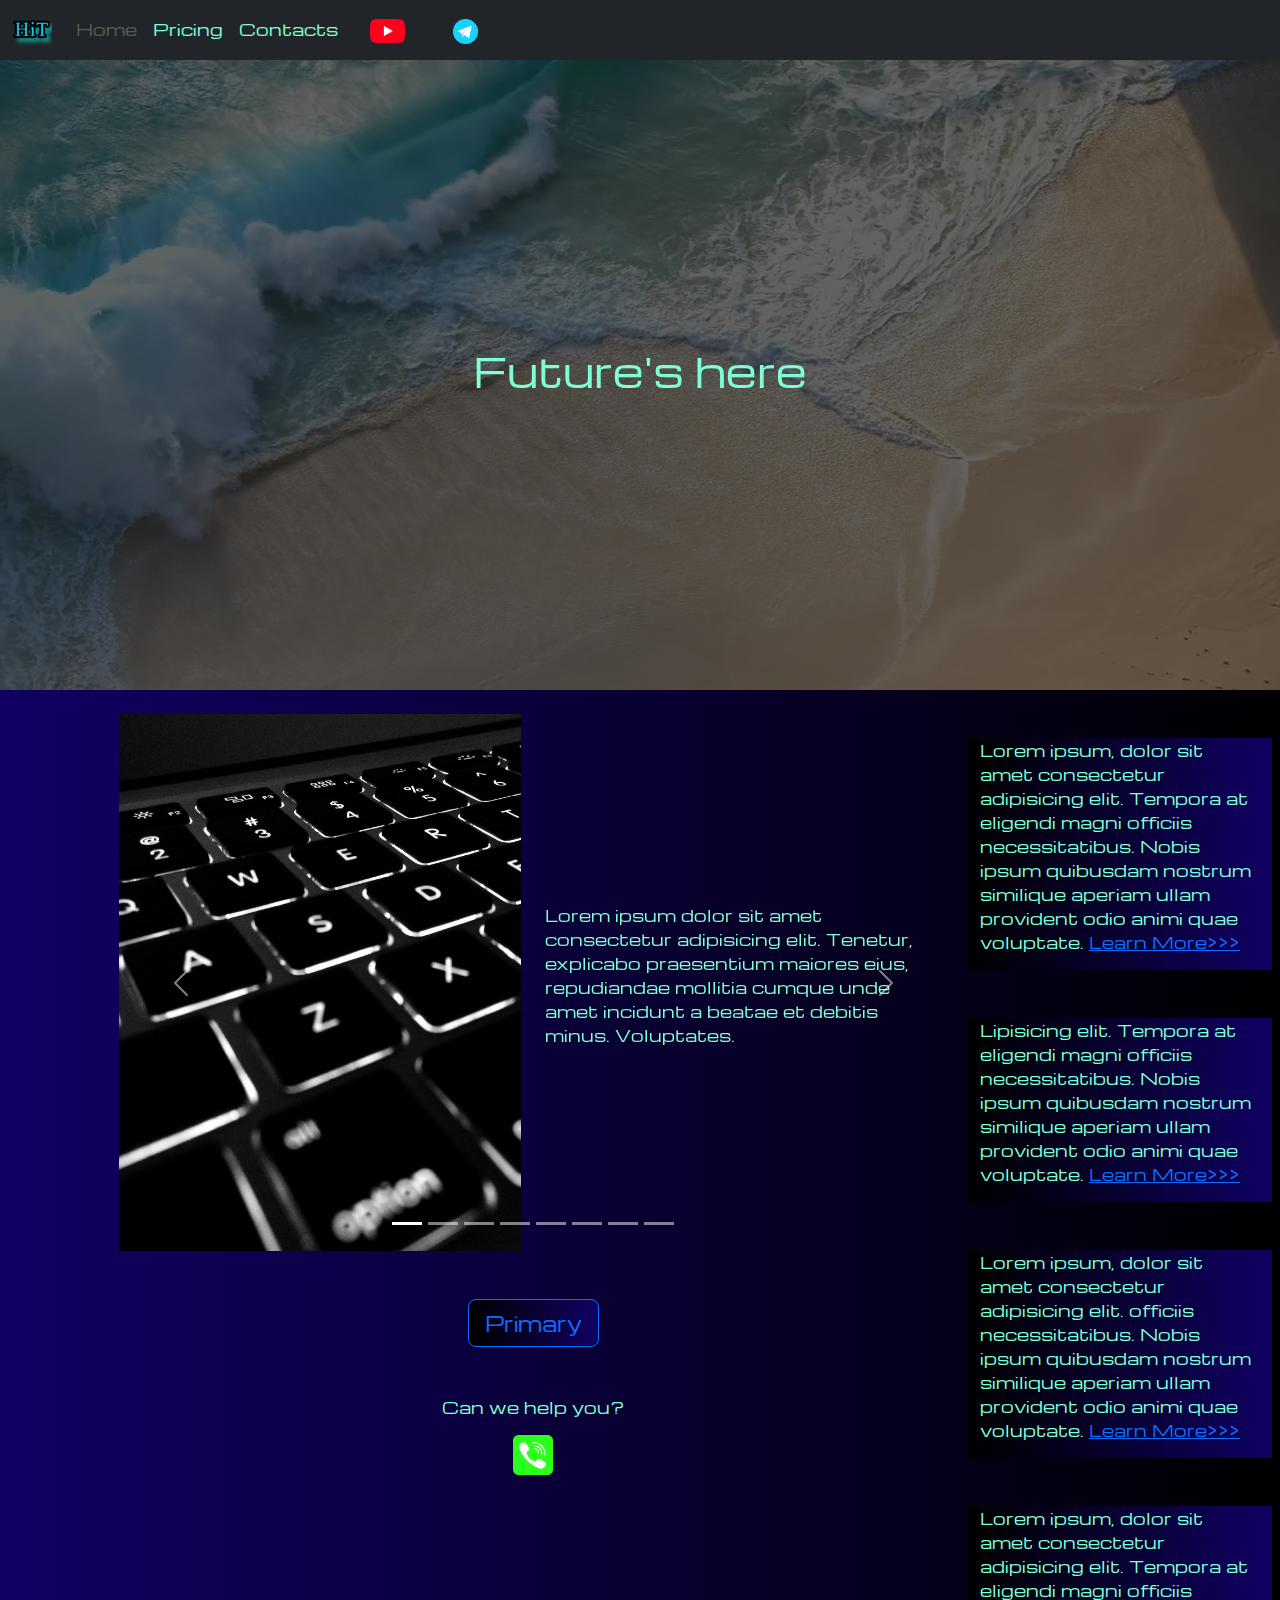
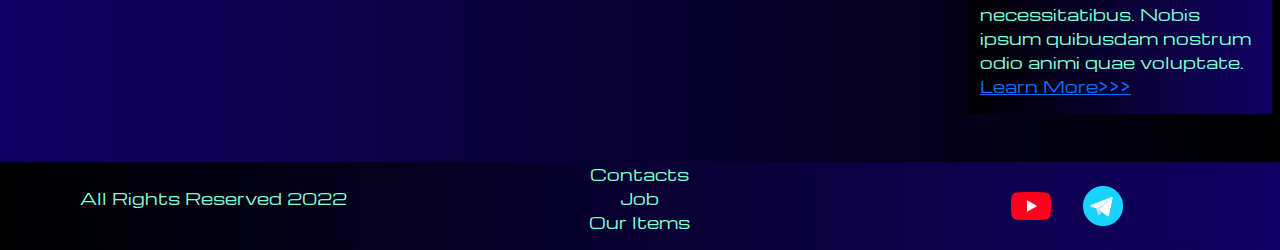
<file: index.html>
<!DOCTYPE html>
<html lang="en">

<head>
  <meta charset="UTF-8">
  <meta name="viewport" content="width=device-width, initial-scale=1.0">
  <link href="https://cdn.jsdelivr.net/npm/bootstrap@5.3.3/dist/css/bootstrap.min.css" rel="stylesheet"
    integrity="sha384-QWTKZyjpPEjISv5WaRU9OFeRpok6YctnYmDr5pNlyT2bRjXh0JMhjY6hW+ALEwIH" crossorigin="anonymous">
  <link rel="stylesheet" href="source/styles/mycss.css">
  <link rel="stylesheet" href="source/styles/bgvideo.css">
  <link rel="apple-touch-icon" sizes="180x180" href="source/files/favicon_io/apple-touch-icon.png">
  <link rel="icon" type="image/png" sizes="32x32" href="source/files/favicon_io/favicon-32x32.png">
  <link rel="icon" type="image/png" sizes="16x16" href="source/files/favicon_io/favicon-16x16.png">
  <link rel="manifest" href="source/files/favicon_io/site.webmanifest">  
  <title>Erik</title>
</head>

<body>
  <header>
    <nav class="navbar navbar-expand-lg bg-dark">
      <div class="container-fluid">
        <a class="navbar-brand" href="/"><img src="source/files/logo.png" alt="..."></a>
        <button class="navbar-toggler" type="button" data-bs-toggle="collapse" data-bs-target="#navbarNav"
          aria-controls="navbarNav" aria-expanded="false" aria-label="Toggle navigation">
          <span class="navbar-toggler-icon"></span>
        </button>
        <div class="collapse navbar-collapse" id="navbarNav">
          <ul class="navbar-nav">
            <li class="nav-item">
              <a class="nav-link active" aria-current="page" href="/">Home</a>
            </li>
            <li class="nav-item">
              <a class="nav-link" href="pricing.html">Pricing</a>
            </li>
            <li class="nav-item">
              <a class="nav-link" href="pricing.html">Contacts</a>
            </li>
            <li class="nav-item">
              <a class="nav-link" href="pricing.html">
                <img style="width: 35px; margin-inline: 1em;" src="source/files/yt.png" alt="...">
              </a>
            </li>
            <li class="nav-item">
              <a class="nav-link" href="pricing.html">
                <img style="width: 25px; margin-inline: 1em;" src="source/files/tg.png" alt="...">
              </a>
            </li>
          </ul>
        </div>
      </div>
    </nav>
  </header>

  <section>
    <div class="bgvideo">
      <video src="source/files/море, волны,футажи для видео,видеомонтаж. скачать в хорошем качестве..mp4" type="source/video/mp4" autoplay muted loop></video>
      <div class="effect"></div>
      <div class="video-text">
        <h1>Future's here</h1>
      </div>
    </div>

    <div class="container-fluid mt-4">
      <div class="row">
        <div class="col-lg-1">
        </div>


        <div class="col-lg-8 col-md-12">
          <div class="row">

            <div id="carouselExampleIndicators" class="carousel slide">
              <div class="carousel-indicators">
                <button type="button" data-bs-target="#carouselExampleIndicators" data-bs-slide-to="0" class="active"
                  aria-current="true" aria-label="Slide 1"></button>
                <button type="button" data-bs-target="#carouselExampleIndicators" data-bs-slide-to="1"
                  aria-label="Slide 2"></button>
                <button type="button" data-bs-target="#carouselExampleIndicators" data-bs-slide-to="2"
                  aria-label="Slide 3"></button>
                <button type="button" data-bs-target="#carouselExampleIndicators" data-bs-slide-to="3"
                  aria-label="Slide 4"></button>
                <button type="button" data-bs-target="#carouselExampleIndicators" data-bs-slide-to="4"
                  aria-label="Slide 5"></button>
                <button type="button" data-bs-target="#carouselExampleIndicators" data-bs-slide-to="5"
                  aria-label="Slide 6"></button>
                <button type="button" data-bs-target="#carouselExampleIndicators" data-bs-slide-to="6"
                  aria-label="Slide 7"></button>
                <button type="button" data-bs-target="#carouselExampleIndicators" data-bs-slide-to="7"
                  aria-label="Slide 8"></button>
              </div>
              <div class="carousel-inner">
                <div class="carousel-item active">
                  <div class="d-block w-100">
                    <div class="row">
                      <div class="colum-lg-6 col-md-6">
                        <img src="source/images/acc.png" class="w-100" alt="...">
                      </div>
                      <div class="col-lg-6 col-md-6 slide-text">
                        <p>Lorem ipsum dolor sit amet consectetur adipisicing elit. Tenetur, explicabo praesentium
                          maiores eius, repudiandae mollitia cumque unde amet incidunt a beatae et debitis minus.
                          Voluptates.</p>
                      </div>
                    </div>
                  </div>
                </div>
                <div class="carousel-item">
                  <div class="d-block w-100">
                    <div class="row">
                      <div class="colum-lg-6 col-md-6">
                        <img src="source/images/controller.png" class="w-100" alt="...">
                      </div>
                      <div class="col-lg-6 col-md-6 slide-text">
                        <p>Lorem ipsum dolor sit amet consectetur adipisicing elit. Tenetur, explicabo praesentium
                          maiores eius, repudiandae mollitia cumque unde amet incidunt a beatae et debitis minus.
                          Voluptates.</p>
                      </div>
                    </div>
                  </div>
                </div>
                <div class="carousel-item">
                  <div class="d-block w-100">
                    <div class="row">
                      <div class="colum-lg-6 col-md-6">
                        <img src="source/images/cpu.png" class="w-100" alt="...">
                      </div>
                      <div class="col-lg-6 col-md-6 slide-text">
                        <p>Lorem ipsum dolor sit amet consectetur adipisicing elit. Tenetur, explicabo praesentium
                          maiores eius, repudiandae mollitia cumque unde amet incidunt a beatae et debitis minus.
                          Voluptates.</p>
                      </div>
                    </div>
                  </div>
                </div>
                <div class="carousel-item">
                  <div class="d-block w-100">
                    <div class="row">
                      <div class="colum-lg-6 col-md-6">
                        <img src="source/images/vr.png" class="w-100" alt="...">
                      </div>
                      <div class="col-lg-6 col-md-6 slide-text">
                        <p>Lorem ipsum dolor sit amet consectetur adipisicing elit. Tenetur, explicabo praesentium
                          maiores eius, repudiandae mollitia cumque unde amet incidunt a beatae et debitis minus.
                          Voluptates.</p>
                      </div>
                    </div>
                  </div>
                </div>
                <div class="carousel-item">
                  <div class="d-block w-100">
                    <div class="row">
                      <div class="colum-lg-6 col-md-6">
                        <img src="source/images/laptop.png" class="w-100" alt="...">
                      </div>
                      <div class="col-lg-6 col-md-6 slide-text">
                        <p>Lorem ipsum dolor sit amet consectetur adipisicing elit. Tenetur, explicabo praesentium
                          maiores eius, repudiandae mollitia cumque unde amet incidunt a beatae et debitis minus.
                          Voluptates.</p>
                      </div>
                    </div>
                  </div>
                </div>
                <div class="carousel-item">
                  <div class="d-block w-100">
                    <div class="row">
                      <div class="colum-lg-6 col-md-6">
                        <img src="source/images/gaming pc.png" class="w-100" alt="...">
                      </div>
                      <div class="col-lg-6 col-md-6 slide-text">
                        <p>Lorem ipsum dolor sit amet consectetur adipisicing elit. Tenetur, explicabo praesentium
                          maiores eius, repudiandae mollitia cumque unde amet incidunt a beatae et debitis minus.
                          Voluptates.</p>
                      </div>
                    </div>
                  </div>
                </div>
                <div class="carousel-item">
                  <div class="d-block w-100">
                    <div class="row">
                      <div class="colum-lg-6 col-md-6">
                        <img src="source/images/other.png" class="w-100" alt="...">
                      </div>
                      <div class="col-lg-6 col-md-6 slide-text">
                        <p>Lorem ipsum dolor sit amet consectetur adipisicing elit. Tenetur, explicabo praesentium
                          maiores eius, repudiandae mollitia cumque unde amet incidunt a beatae et debitis minus.
                          Voluptates.</p>
                      </div>
                    </div>
                  </div>
                </div>
                <div class="carousel-item">
                  <div class="d-block w-100">
                    <div class="row">
                      <div class="colum-lg-6 col-md-6">
                        <img src="source/images/gpu.png" class="w-100" alt="...">
                      </div>
                      <div class="col-lg-6 col-md-6 slide-text">
                        <p>Lorem ipsum dolor sit amet consectetur adipisicing elit. Tenetur, explicabo praesentium
                          maiores eius, repudiandae mollitia cumque unde amet incidunt a beatae et debitis minus.
                          Voluptates.</p>
                      </div>
                    </div>
                  </div>
                </div>
                <button class="carousel-control-prev" type="button" data-bs-target="#carouselExampleIndicators"
                  data-bs-slide="prev">
                  <span class="carousel-control-prev-icon" aria-hidden="true"></span>
                  <span class="visually-hidden">Previous</span>
                </button>
                <button class="carousel-control-next" type="button" data-bs-target="#carouselExampleIndicators"
                  data-bs-slide="next">
                  <span class="carousel-control-next-icon" aria-hidden="true"></span>
                  <span class="visually-hidden">Next</span>
                </button>
              </div>
            </div>

            <div class="col-lg-12 col-md-12 text-center mt-4">
                <button type="button" class="btn btn-outline-primary btn-lg my-4">Primary</button>
              <div class="col-lg-12 col-md-12 text-center mt-4">
                <p>Can we help you?</p>
              </div>
                <div class="col-lg-12 col-md-12 text-center">
                  <img class="call-anim" style="width: 40px;" src="source/files/phone.png" alt="...">
                </div>
            </div>
          </div>
        </div>


        <div class="col-lg-3 col-md-12">
          <div class="row px-2">
            <div class="col-lg-12 sidebar my-4">
              <p>Lorem ipsum, dolor sit amet consectetur adipisicing elit. Tempora at eligendi magni officiis
                necessitatibus. Nobis ipsum quibusdam nostrum similique aperiam ullam provident odio animi quae
                voluptate. <a href="#">Learn More>>></a></p>
            </div>
            <div class="col-lg-12 sidebar my-4">
              <p>Lipisicing elit. Tempora at eligendi magni officiis necessitatibus. Nobis ipsum quibusdam nostrum
                similique aperiam ullam provident odio animi quae voluptate. <a href="#">Learn More>>></a></p>
            </div>
            <div class="col-lg-12 sidebar my-4">
              <p>Lorem ipsum, dolor sit amet consectetur adipisicing elit. officiis necessitatibus. Nobis ipsum
                quibusdam nostrum similique aperiam ullam provident odio animi quae voluptate. <a href="#">Learn
                  More>>></a></p>
            </div>
            <div class="col-lg-12 sidebar my-4">
              <p>Lorem ipsum, dolor sit amet consectetur adipisicing elit. Tempora at eligendi magni officiis
                necessitatibus. Nobis ipsum quibusdam nostrum odio animi quae voluptate. <a href="#">Learn More>>></a>
              </p>
            </div>
          </div>
        </div>


      </div>
    </div>  
  </section>

  <footer class="mt-4">
    <div class="container-fluid">
      <div class="row">
        <div class="col-lg-4 col-md-12 footer-text text-center">
          <p>All Rights Reserved 2022</p>
        </div>
        <div class="col-lg-4 col-md-12 footer-text text-center">
          <p>Contacts <br>Job<br>Our Items</p>
        </div>
        <div class="col-lg-4 col-md-12 media-links">
          <img style="width: 40px; margin-inline: 1em;" src="source/files/yt.png" alt="...">
          <img style="width: 40px; margin-inline: 1em;" src="source/files/tg.png" alt="...">
        </div>
      </div>
    </div>
  </footer>


  <script src="https://cdn.jsdelivr.net/npm/bootstrap@5.3.3/dist/js/bootstrap.bundle.min.js"
    integrity="sha384-YvpcrYf0tY3lHB60NNkmXc5s9fDVZLESaAA55NDzOxhy9GkcIdslK1eN7N6jIeHz"
    crossorigin="anonymous"></script>
</body>

</html>
</file>
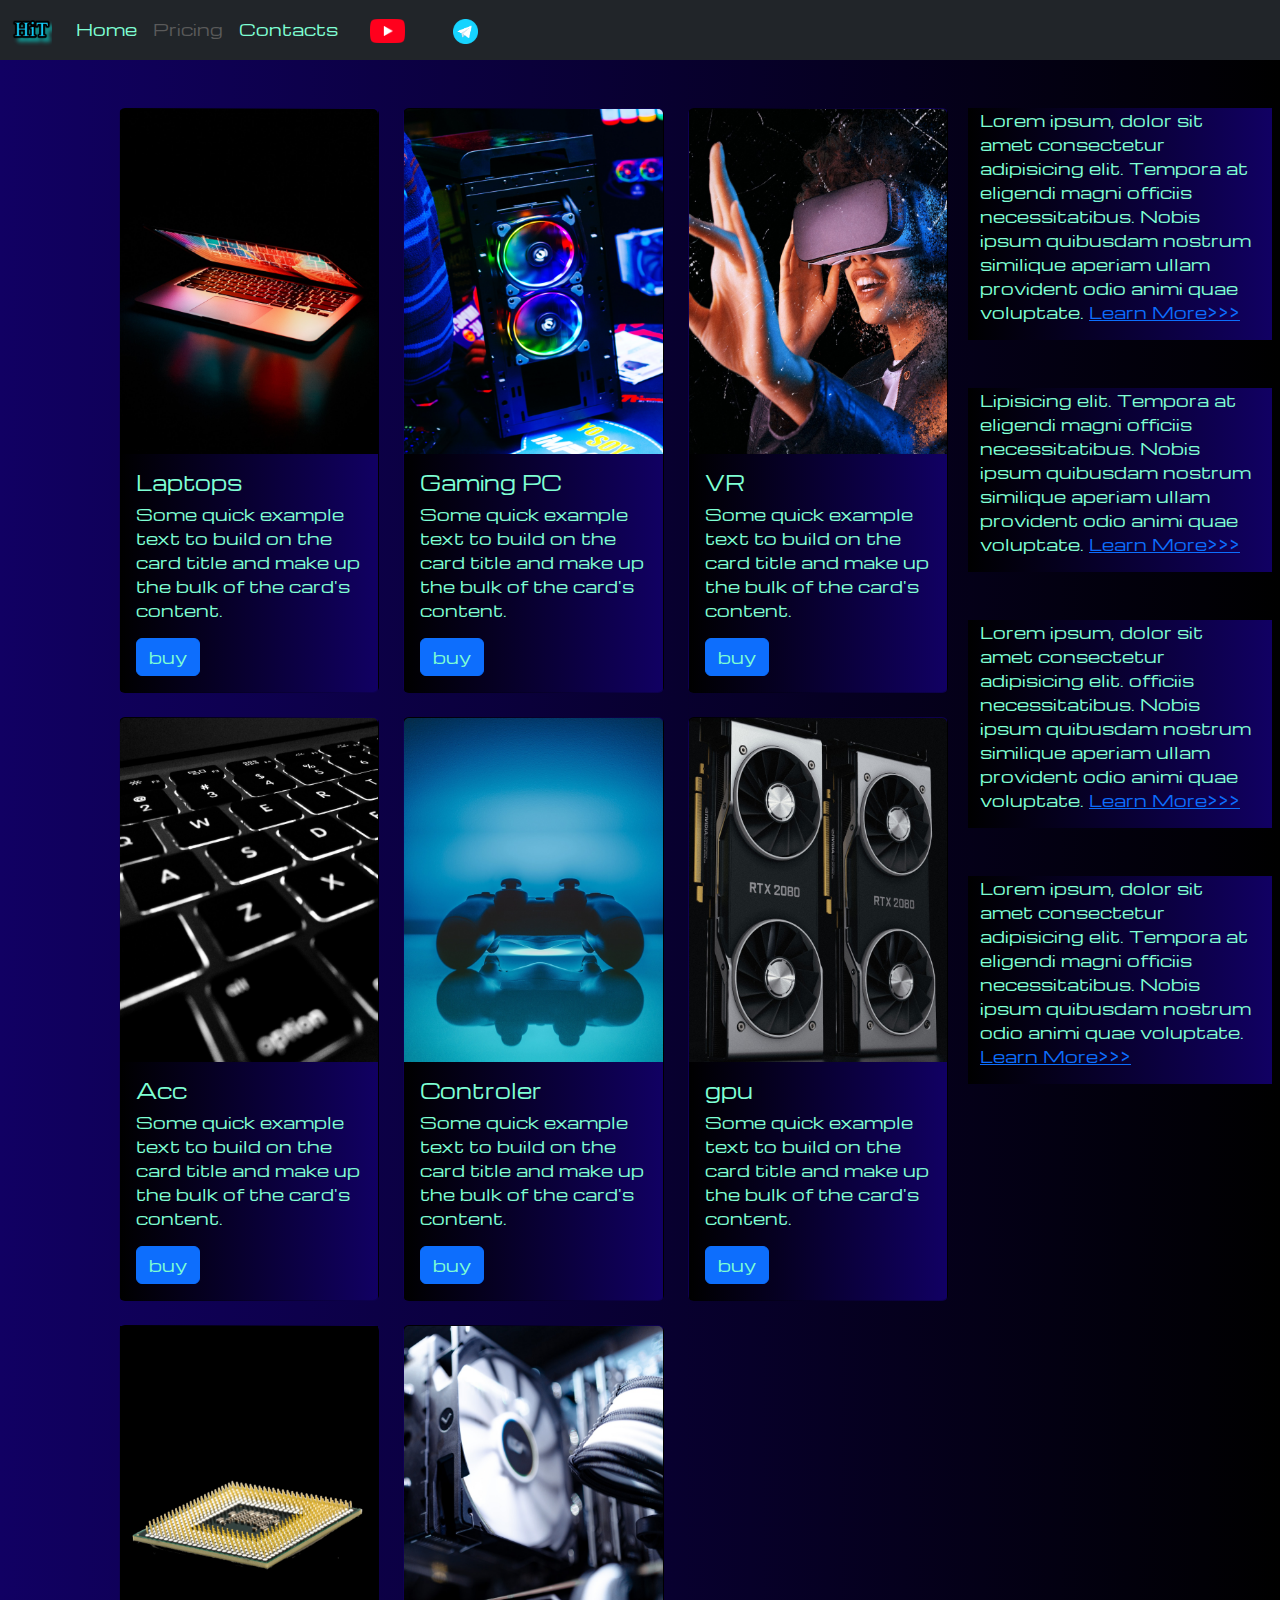
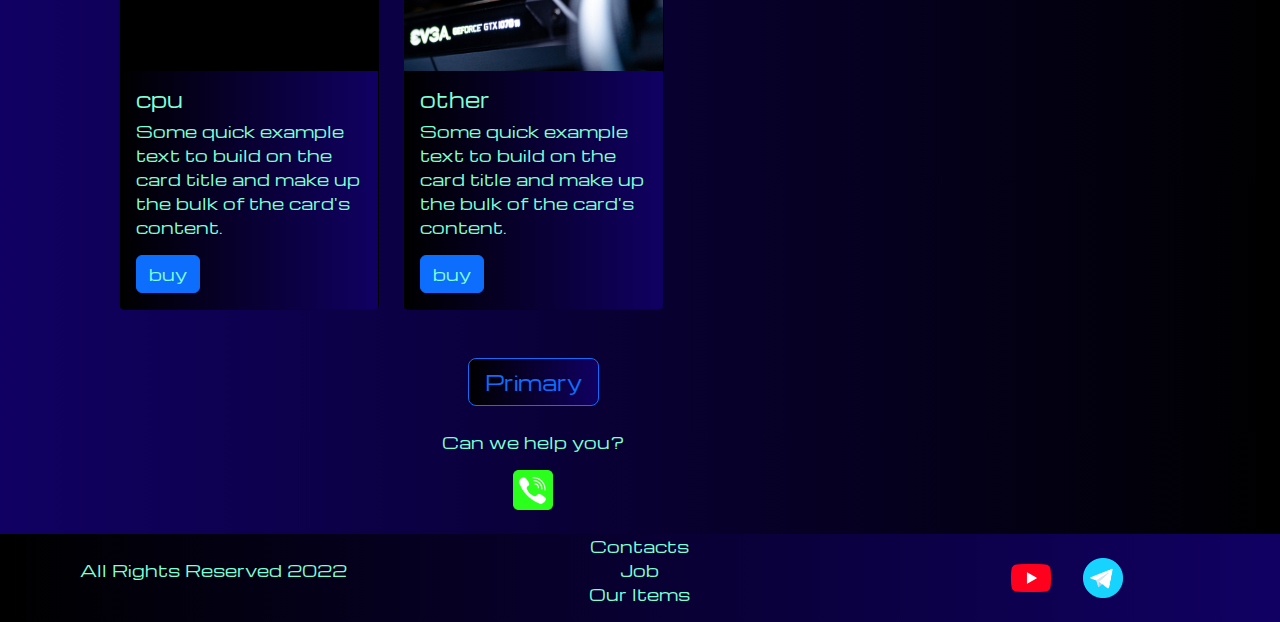
<file: pricing.html>
<!DOCTYPE html>
<html lang="en">

<head>
  <meta charset="UTF-8">
  <meta name="viewport" content="width=device-width, initial-scale=1.0">
  <link href="https://cdn.jsdelivr.net/npm/bootstrap@5.3.3/dist/css/bootstrap.min.css" rel="stylesheet"
    integrity="sha384-QWTKZyjpPEjISv5WaRU9OFeRpok6YctnYmDr5pNlyT2bRjXh0JMhjY6hW+ALEwIH" crossorigin="anonymous">
  <link rel="stylesheet" href="source/styles/mycss.css">
  <link rel="apple-touch-icon" sizes="180x180" href="source/files/favicon_io/apple-touch-icon.png">
  <link rel="icon" type="image/png" sizes="32x32" href="source/files/favicon_io/favicon-32x32.png">
  <link rel="icon" type="image/png" sizes="16x16" href="source/files/favicon_io/favicon-16x16.png">
  <link rel="manifest" href="source/files/favicon_io/site.webmanifest">  
  <title>Erik</title>
</head>

<body>
  <header>
    <nav class="navbar navbar-expand-lg bg-dark">
      <div class="container-fluid">
        <a class="navbar-brand" href="/"><img src="source/files/logo.png" alt="..."></a>
        <button class="navbar-toggler" type="button" data-bs-toggle="collapse" data-bs-target="#navbarNav"
          aria-controls="navbarNav" aria-expanded="false" aria-label="Toggle navigation">
          <span class="navbar-toggler-icon"></span>
        </button>
        <div class="collapse navbar-collapse" id="navbarNav">
          <ul class="navbar-nav">
            <li class="nav-item">
              <a class="nav-link" aria-current="page" href="/">Home</a>
            </li>
            <li class="nav-item">
              <a class="nav-link active" href="pricing.html">Pricing</a>
            </li>
            <li class="nav-item">
              <a class="nav-link" href="pricing.html">Contacts</a>
            </li>
            <li class="nav-item">
              <a class="nav-link" href="pricing.html">
                <img style="width: 35px; margin-inline: 1em;" src="source/files/yt.png" alt="...">
              </a>
            </li>
            <li class="nav-item">
              <a class="nav-link" href="pricing.html">
                <img style="width: 25px; margin-inline: 1em;" src="source/files/tg.png" alt="...">
              </a>
            </li>
          </ul>
        </div>
      </div>
    </nav>
  </header>

  <section>
    <div class="container-fluid mt-4">
      <div class="row">
        <div class="col-lg-1">
        </div>

        <div class="col-lg-8 col-md-12">
          <div class="row">
            <div class="col-lg-4 col-md-6 mt-4">
              <div class="card">
                <a href="#"><img src="source/images/laptop.png" class="card-img-top" alt="..."></a>
                <div class="card-body">
                  <h5 class="card-title"><a href="#">Laptops</a></h5>
                  <p class="card-text"><a href="#">
                      Some quick example text to build on the card title and make up the bulk of the
                      card's
                      content.
                    </a></p>
                  <a href="#" class="btn btn-primary">buy</a>
                  <a href="">
                </div></a>
              </div>
            </div>
            <div class="col-lg-4 col-md-6 mt-4">
              <div class="card">
                <img src="source/images/gaming pc.png" class="card-img-top" alt="...">
                <div class="card-body">
                  <h5 class="card-title">Gaming PC</h5>
                  <p class="card-text">Some quick example text to build on the card title and make up the bulk of the
                    card's
                    content.</p>
                  <a href="#" class="btn btn-primary">buy</a>
                </div>
              </div>
            </div>
            <div class="col-lg-4 col-md-6 mt-4">
              <div class="card">
                <img src="source/images/vr.png" class="card-img-top" alt="...">
                <div class="card-body">
                  <h5 class="card-title">VR</h5>
                  <p class="card-text">Some quick example text to build on the card title and make up the bulk of the
                    card's
                    content.</p>
                  <a href="#" class="btn btn-primary">buy</a>
                </div>
              </div>
            </div>
            <div class="col-lg-4 col-md-6 mt-4">
              <div class="card">
                <img src="source/images/acc.png" class="card-img-top" alt="...">
                <div class="card-body">
                  <h5 class="card-title">Acc</h5>
                  <p class="card-text">Some quick example text to build on the card title and make up the bulk of the
                    card's
                    content.</p>
                  <a href="#" class="btn btn-primary">buy</a>
                </div>
              </div>
            </div>
            <div class="col-lg-4 col-md-6 mt-4">
              <div class="card">
                <img src="source/images/controller.png" class="card-img-top" alt="...">
                <div class="card-body">
                  <h5 class="card-title">Controler</h5>
                  <p class="card-text">Some quick example text to build on the card title and make up the bulk of the
                    card's
                    content.</p>
                  <a href="#" class="btn btn-primary">buy</a>
                </div>
              </div>
            </div>
            <div class="col-lg-4 col-md-6 mt-4">
              <div class="card">
                <img src="source/images/gpu.png" class="card-img-top" alt="...">
                <div class="card-body">
                  <h5 class="card-title">gpu</h5>
                  <p class="card-text">Some quick example text to build on the card title and make up the bulk of the
                    card's
                    content.</p>
                  <a href="#" class="btn btn-primary">buy</a>
                </div>
              </div>
            </div>
            <div class="col-lg-4 col-md-6 mt-4">
              <div class="card">
                <img src="source/images/cpu.png" card-img-top" alt="...">
                <div class="card-body">
                  <h5 class="card-title">cpu</h5>
                  <p class="card-text">Some quick example text to build on the card title and make up the bulk of the
                    card's
                    content.</p>
                  <a href="#" class="btn btn-primary">buy</a>
                </div>
              </div>
            </div>
            <div class="col-lg-4 col-md-6 mt-4">
              <div class="card">
                <img src="source/images/other.png" class="card-img-top" alt="...">
                <div class="card-body">
                  <h5 class="card-title">other</h5>
                  <p class="card-text">Some quick example text to build on the card title and make up the bulk of the
                    card's
                    content.</p>
                  <a href="#" class="btn btn-primary">buy</a>
                </div>
              </div>
            </div>


          </div>
          <div class="col-lg-12 col-md-12 text-center mt-4">
            <button type="button" class="btn btn-outline-primary btn-lg my-4">Primary</button>
            <p>Can we help you?</p>
          </div>
          <div class="col-lg-12 col-md-12 text-center">
            <img class="call-anim" style="width: 40px;" src="source/files/phone.png" alt="...">
          </div>
        </div>
        <div class="col-lg-3 col-md-12">
          <div class="row px-2">
            <div class="col-lg-12 sidebar my-4">
              <p>Lorem ipsum, dolor sit amet consectetur adipisicing elit. Tempora at eligendi magni officiis
                necessitatibus. Nobis ipsum quibusdam nostrum similique aperiam ullam provident odio animi quae
                voluptate. <a href="#">Learn More>>></a></p>
            </div>
            <div class="col-lg-12 sidebar my-4">
              <p>Lipisicing elit. Tempora at eligendi magni officiis necessitatibus. Nobis ipsum quibusdam nostrum
                similique aperiam ullam provident odio animi quae voluptate. <a href="#">Learn More>>></a></p>
            </div>
            <div class="col-lg-12 sidebar my-4">
              <p>Lorem ipsum, dolor sit amet consectetur adipisicing elit. officiis necessitatibus. Nobis ipsum
                quibusdam nostrum similique aperiam ullam provident odio animi quae voluptate. <a href="#">Learn
                  More>>></a></p>
            </div>
            <div class="col-lg-12 sidebar my-4">
              <p>Lorem ipsum, dolor sit amet consectetur adipisicing elit. Tempora at eligendi magni officiis
                necessitatibus. Nobis ipsum quibusdam nostrum odio animi quae voluptate. <a href="#">Learn More>>></a>
              </p>
            </div>
          </div>
        </div>

      </div>

    </div>

  </section>

  <footer class="mt-4">
    <div class="container-fluid">
      <div class="row">
        <div class="col-lg-4 col-md-12 footer-text text-center">
          <p>All Rights Reserved 2022</p>
        </div>
        <div class="col-lg-4 col-md-12 footer-text text-center">
          <p>Contacts <br>Job<br>Our Items</p>
        </div>
        <div class="col-lg-4 col-md-12 media-links">
          <img style="width: 40px; margin-inline: 1em;" src="source/files/yt.png" alt="...">
          <img style="width: 40px; margin-inline: 1em;" src="source/files/tg.png" alt="...">
        </div>
      </div>
    </div>
  </footer>
  <script src="https://cdn.jsdelivr.net/npm/bootstrap@5.3.3/dist/js/bootstrap.bundle.min.js"
    integrity="sha384-YvpcrYf0tY3lHB60NNkmXc5s9fDVZLESaAA55NDzOxhy9GkcIdslK1eN7N6jIeHz"
    crossorigin="anonymous"></script>
</body>

</html>
</file>
<file: source/styles/mycss.css>
@import url('https://fonts.googleapis.com/css?family=Michroma&display=swap');

body {
    font-family: Michroma, serif;
    background: linear-gradient(90deg, #110063 0%, #000000 100%);
}

p {
    color: aquamarine;
}

.nav-link {
    color: aquamarine;
}

.navbar-nav .nav-link.active {
    color: rgb(90, 90, 90);
}

.navbar-brand img {
    width: 40px;

}

.navbar-toggler {
    background-color: grey;
}

.sidebar    {
    color: aquamarine;
    background: linear-gradient(270deg, #110063 0%, #000000 100%);
}

.card {
    color: aquamarine;
    background: linear-gradient(270deg, #110063 0%, #000000 100%);
}

.card a {
    text-decoration: none;
    color: aquamarine;
}

.slide-text,
.footer-text {
    color: aquamarine;
    margin: auto;
}

footer,
.btn-outline-primary {
    background: linear-gradient(270deg, #110063 0%, #000000 100%);
}

.media-links {
    display: flex;
    justify-content: center;
    align-items: center;
}

.call-anim  {
    animation: call 2s linear 0s 100000000 normal forwards;
}

@keyframes call {
	0%,
	100% {
		transform: translateX(0%);
		transform-origin: 50% 50%;
	}

	15% {
		transform: translateX(-30px) rotate(-6deg);
	}

	30% {
		transform: translateX(15px) rotate(6deg);
	}

	45% {
		transform: translateX(-15px) rotate(-3.6deg);
	}

	60% {
		transform: translateX(9px) rotate(2.4deg);
	}

	75% {
		transform: translateX(-6px) rotate(-1.2deg);
	}
}




@media (max-width: 755px) {
    .carousel-indicators {
        display: none;
    }
}
</file>
<file: source/styles/bgvideo.css>
.bgvideo {
    width: 100%;
    height: 70vh;
    position: relative;
    display: flex;
    justify-content: center;
    align-items: center;
}



.bgvideo video {
    width: 100%;
    height: 70vh;
    position: absolute;
    top: 0;
    left: 0;
    object-fit: cover;
    z-index: 1;
}

.effect {
    width: 100%;
    height: 70vh;
    position: absolute;
    top: 0;
    left: 0;
    object-fit: cover;
    z-index: 2;
    background-color: rgba(0, 0, 0, 0.615);
}


.video-text {
    color: aquamarine;
    z-index: 2;
}
</file>
